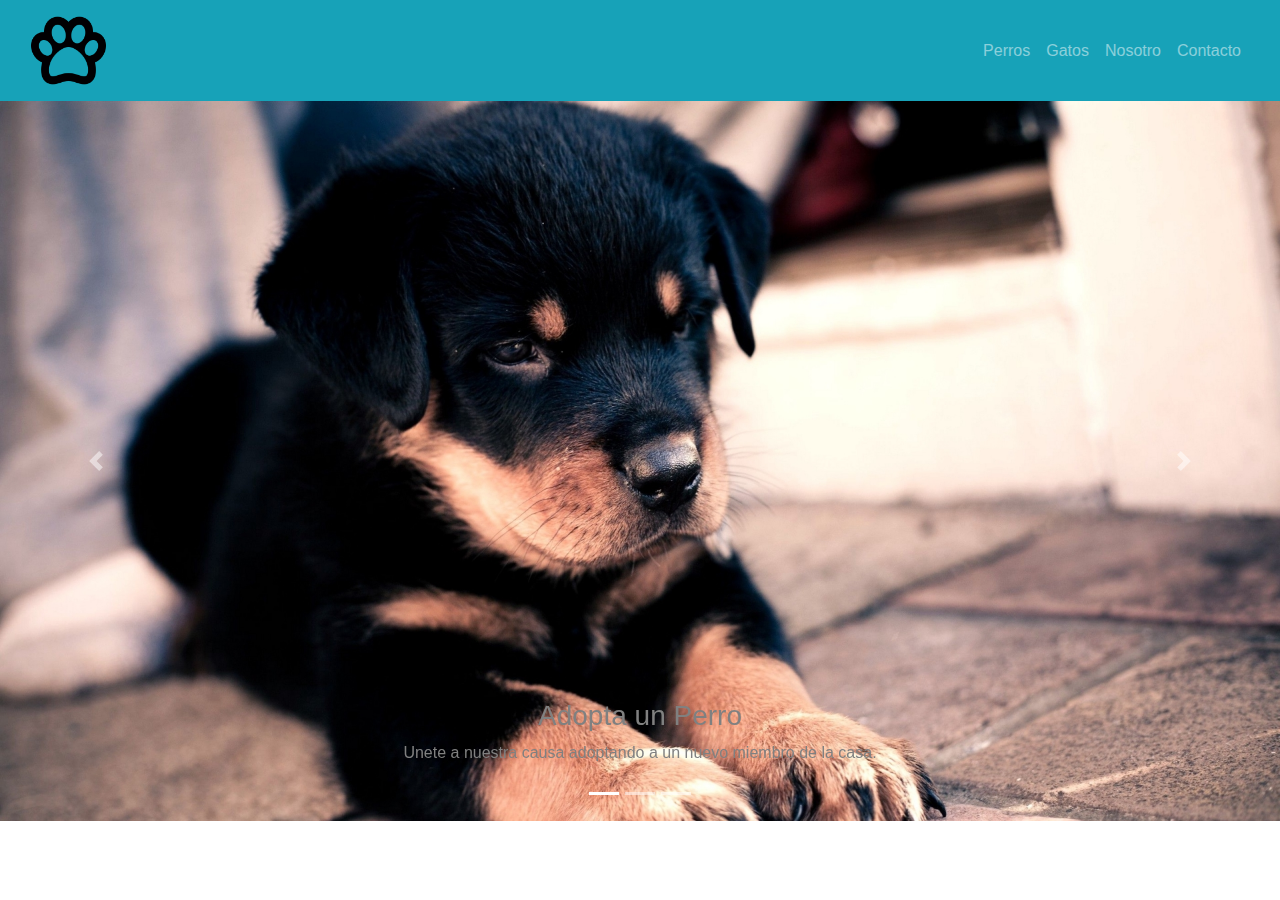
<file: index.html>
<!DOCTYPE html>
<html lang="es">
<head>
    <meta charset="UTF-8">
    <meta http-equiv="X-UA-Compatible" content="IE=edge">
    <meta name="viewport" content="width=device-width, initial-scale=1.0">
    <title>Inicio</title>
    <link rel="stylesheet" href="css/bootstrap.min.css">
    <link rel="stylesheet" href="css/main.css">
    <style>
        h3 {color: grey;}
        p  {color: grey;}
    </style>

</head>
<body>
    <!---NAVRBAR--->
    <nav class="navbar navbar-expand-sm navbar-dark bg-info">
      <div class="container-fluid">
        <a class="navbar-brand" href="index.html"> 
          <img src="img/huella-logo.png" alt="" width="75">
        </a>
        <button class="navbar-toggler" 
        type="button" data-toggle="collapse" 
        data-target="#navbarSupportedContent"
        aria-controls="navbarSupportedContent"
        aria-expanded="false"
        aria-label="Toogle navigation">
          <span class="navbar-toggler-icon"></span>
        </button>

        <div class="collapse navbar-collapse" id="navbarSupportedContent">
          <ul class="navbar-nav ml-auto">
            <li class="nav-item"><a class="nav-link" href="perros.html">Perros</a></li>
            <li class="nav-item"><a class="nav-link" href="gatos.html">Gatos</a></li>
            <li class="nav-item"><a class="nav-link" href="nosotros.html">Nosotro</a></li>
            <li class="nav-item"><a class="nav-link" href="contacto.html">Contacto</a></li>
          </ul>
        </div>
      </div>
    </nav>

    <!---CARROUSEL--->
    <div id="carouselExampleIndicators" class="carousel slide" data-ride="carousel">
        <ol class="carousel-indicators">
          <li data-target="#carouselExampleIndicators" data-slide-to="0" class="active"></li>
          <li data-target="#carouselExampleIndicators" data-slide-to="1"></li>
          <li data-target="#carouselExampleIndicators" data-slide-to="2"></li>
        </ol>
        <div class="carousel-inner" role="listbox">
          <div class="carousel-item active">
              
            <img class="d-block w-100" src="img/slides-perros.jpg" alt="First slide">
            <div class="carousel-caption d-none d-md-block">
                <a href="html/perros.html">
                    <h3>Adopta un Perro</h3> </a>
                    <p>Unete a nuestra causa adoptando a un nuevo miembro de la casa.</p>                
            </div>
                
          </div>
          <div class="carousel-item">
            <img class="d-block w-100" src="img/slides-gatos.jpg" alt="Second slide">
            <div class="carousel-caption d-none d-md-block">
              <a href="html/gatos.html">
                <h3>Adopta un Gato</h3></a>
                <p>Unete a nuestra causa adoptando a un nuevo miembro de la casa.</p>
              </div>
          </div>
          <div class="carousel-item">
            <img class="d-block w-100" src="img/slides-patrocinador.jpg" alt="Third slide">
            <div class="carousel-caption d-none d-md-block">
              <a href="https://www.youtube.com/watch?v=3bAe-FZfJ9g&ab_channel=NEGAS">
                <h3>Nuestros Patrocinadores</h3></a>
                <p>Unete a nuestra causa adoptando a un nuevo miembro de la casa.</p>
              </div>
          </div>
        </div>
        <a class="carousel-control-prev" href="#carouselExampleIndicators" role="button" data-slide="prev">
          <span class="carousel-control-prev-icon" aria-hidden="true"></span>
          <span class="sr-only">Anterior</span>
        </a>
        <a class="carousel-control-next" href="#carouselExampleIndicators" role="button" data-slide="next">
          <span class="carousel-control-next-icon" aria-hidden="true"></span>
          <span class="sr-only">Siguiente</span>
        </a>
      </div>
      








      <script src="https://code.jquery.com/jquery-3.3.1.slim.min.js" integrity="sha384-q8i/X+965DzO0rT7abK41JStQIAqVgRVzpbzo5smXKp4YfRvH+8abtTE1Pi6jizo" crossorigin="anonymous"></script>
      <script src="https://cdnjs.cloudflare.com/ajax/libs/popper.js/1.14.7/umd/popper.min.js" integrity="sha384-UO2eT0CpHqdSJQ6hJty5KVphtPhzWj9WO1clHTMGa3JDZwrnQq4sF86dIHNDz0W1" crossorigin="anonymous"></script>
      <script src="https://stackpath.bootstrapcdn.com/bootstrap/4.3.1/js/bootstrap.min.js" integrity="sha384-JjSmVgyd0p3pXB1rRibZUAYoIIy6OrQ6VrjIEaFf/nJGzIxFDsf4x0xIM+B07jRM" crossorigin="anonymous"></script>
</body>
</html>
</file>
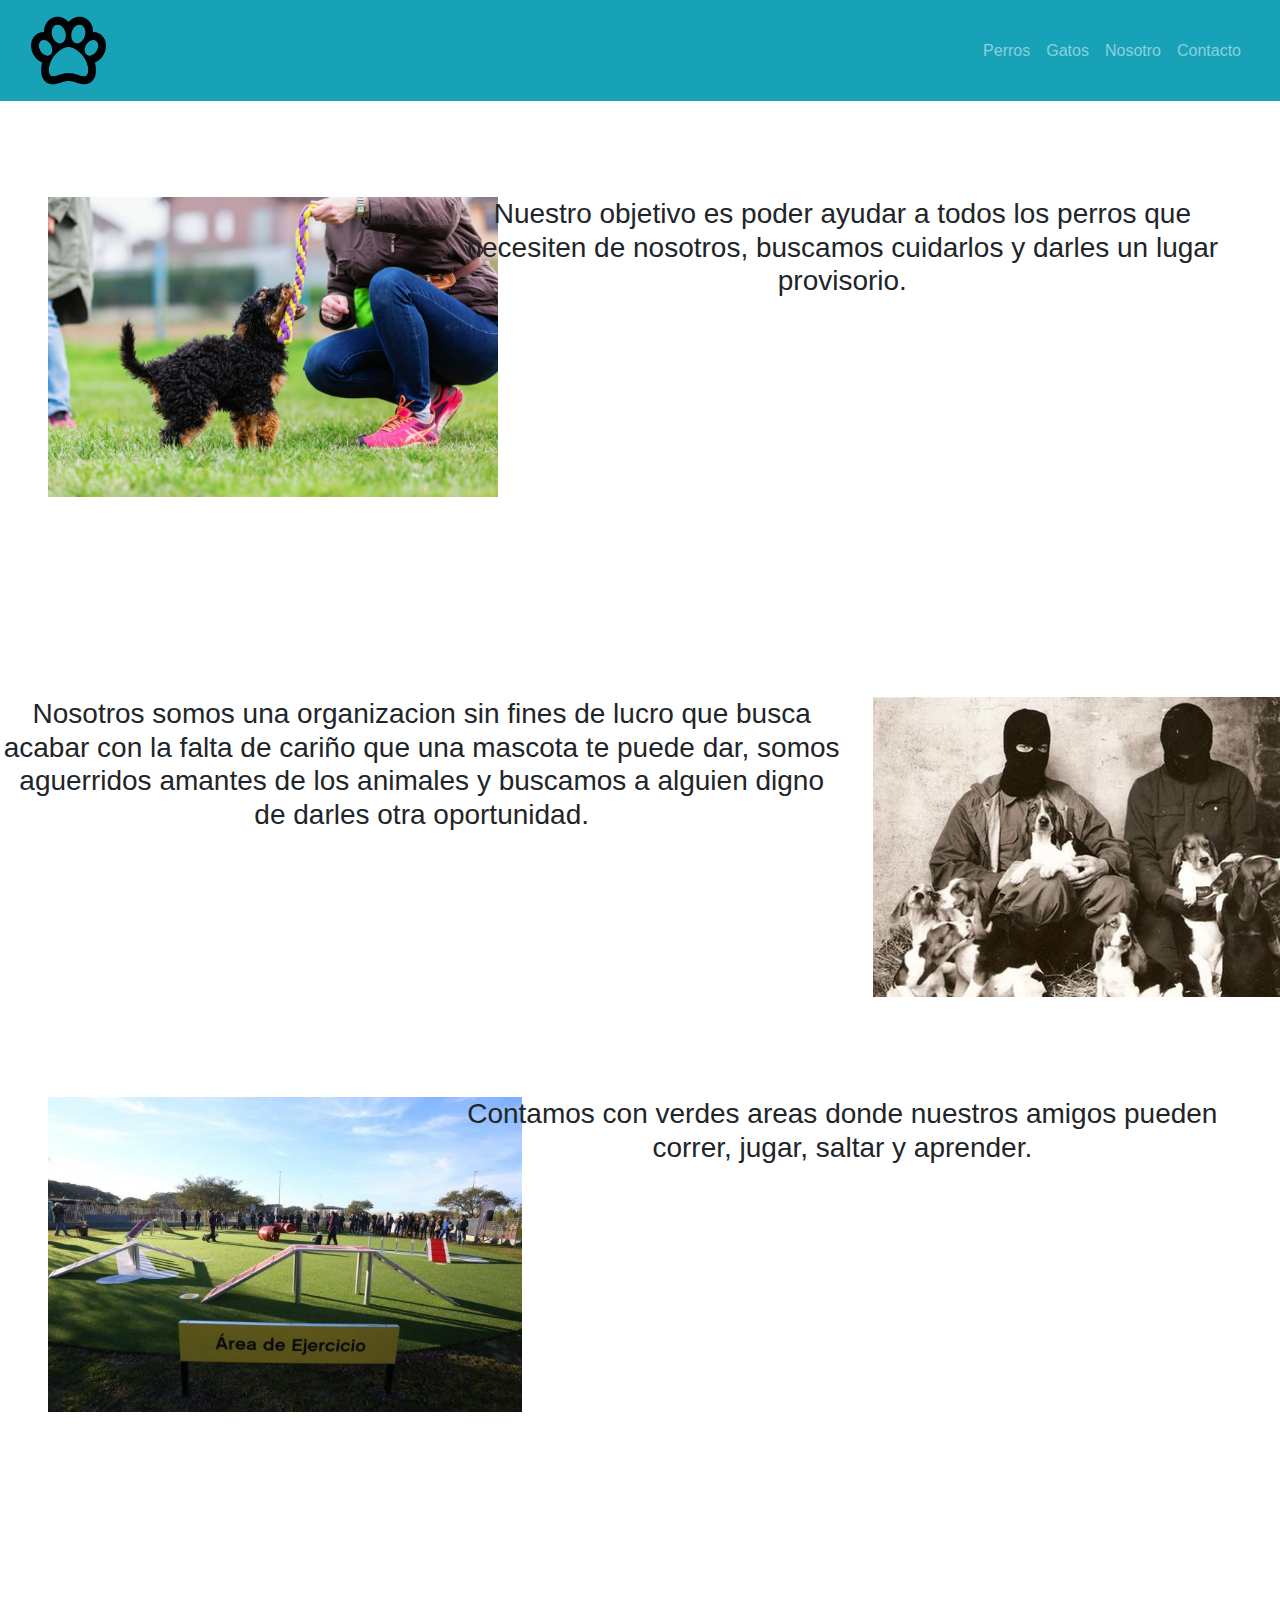
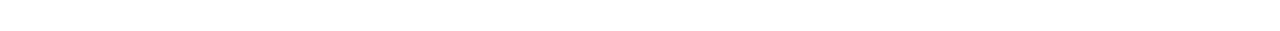
<file: nosotros.html>
<!doctype html>
<html lang="es">
  <head>
    <!-- Required meta tags -->
    <meta charset="utf-8">
    <meta name="viewport" content="width=device-width, initial-scale=1, shrink-to-fit=no">

    <!-- Bootstrap CSS -->
    <title>nosotros</title>
    <link rel="stylesheet" href="css/bootstrap.min.css">
    <link rel="stylesheet" href="css/main.css">
    
    <style>
        h3 {color: grey;}
        p  {color: grey;}
    </style>
  </head>
  <body>
    <!---NAVRBAR--->
    <nav class="navbar navbar-expand-sm navbar-dark bg-info">
        <div class="container-fluid">
          <a class="navbar-brand" href="index.html"> 
            <img src="img/huella-logo.png" alt="" width="75">
          </a>
          <button class="navbar-toggler" 
          type="button" data-toggle="collapse" 
          data-target="#navbarSupportedContent"
          aria-controls="navbarSupportedContent"
          aria-expanded="false"
          aria-label="Toogle navigation">
            <span class="navbar-toggler-icon"></span>
          </button>
  
          <div class="collapse navbar-collapse" id="navbarSupportedContent">
            <ul class="navbar-nav ml-auto">
              <li class="nav-item"><a class="nav-link" href="perros.html">Perros</a></li>
              <li class="nav-item"><a class="nav-link" href="gatos.html">Gatos</a></li>
              <li class="nav-item"><a class="nav-link" href="nosotros.html">Nosotro</a></li>
              <li class="nav-item"><a class="nav-link" href="contacto.html">Contacto</a></li>
            </ul>
          </div>
        </div>
      </nav>
      <div id="fondo"> 
        <div class="container-md p-5">
          <div class="row py-5">
              <div class="col-4" >
                  <img src="img/juegos-perros.jpg" alt="" height="75%" >
                </div>
                <div class="col-8">
                  <h3 class="text-center" pb-5 pt-5 h1 style="color: var(--bs--dark);">
                    Nuestro objetivo es poder ayudar a todos los perros que necesiten de nosotros, buscamos cuidarlos y darles un lugar provisorio.
                  </h3>
                </div>
          </div>
        </div> 
      </div>
      <div class="fondo"> 
        <div id="container-md p-5">
          <div class="row py-1">
            <div class="col-8" >
              <h3 class="text-center" pb-5 pt-5 h1 style="color: var(--bs--dark);">
                Nosotros somos una organizacion sin fines de lucro que busca acabar con la falta de cariño que una mascota te puede dar, 
                somos aguerridos amantes de los animales y buscamos a alguien digno de darles otra oportunidad.
              </h3>
            </div>
            <div class="col-4">
              <img src="img/nosotros.jpg" alt="" height="100%" >
            </div>
          </div>
        </div> 
      </div>
      <div id="fondo"> 
        <div class="container-md p-5">
          <div class="row py-5">
              <div class="col-4" >
                  <img src="img/area-ejercicio-perros.jpg" alt="" height="72%" >
                </div>
                <div class="col-8">
                  <h3 class="text-center" pb-5 pt-5 h1 style="color: var(--bs--dark);">
                    Contamos con verdes areas donde nuestros amigos pueden correr, jugar, saltar y aprender.  
                  </h3>
                </div>
          </div>
        </div> 
      </div>

    <!-- jQuery first, then Popper.js, then Bootstrap JS -->
    <script src="https://code.jquery.com/jquery-3.3.1.slim.min.js" integrity="sha384-q8i/X+965DzO0rT7abK41JStQIAqVgRVzpbzo5smXKp4YfRvH+8abtTE1Pi6jizo" crossorigin="anonymous"></script>
    <script src="https://cdnjs.cloudflare.com/ajax/libs/popper.js/1.14.7/umd/popper.min.js" integrity="sha384-UO2eT0CpHqdSJQ6hJty5KVphtPhzWj9WO1clHTMGa3JDZwrnQq4sF86dIHNDz0W1" crossorigin="anonymous"></script>
    <script src="https://stackpath.bootstrapcdn.com/bootstrap/4.3.1/js/bootstrap.min.js" integrity="sha384-JjSmVgyd0p3pXB1rRibZUAYoIIy6OrQ6VrjIEaFf/nJGzIxFDsf4x0xIM+B07jRM" crossorigin="anonymous"></script>
  </body>
</html>
</file>
<file: css/main.css>
#fondo{
    
}
</file>
